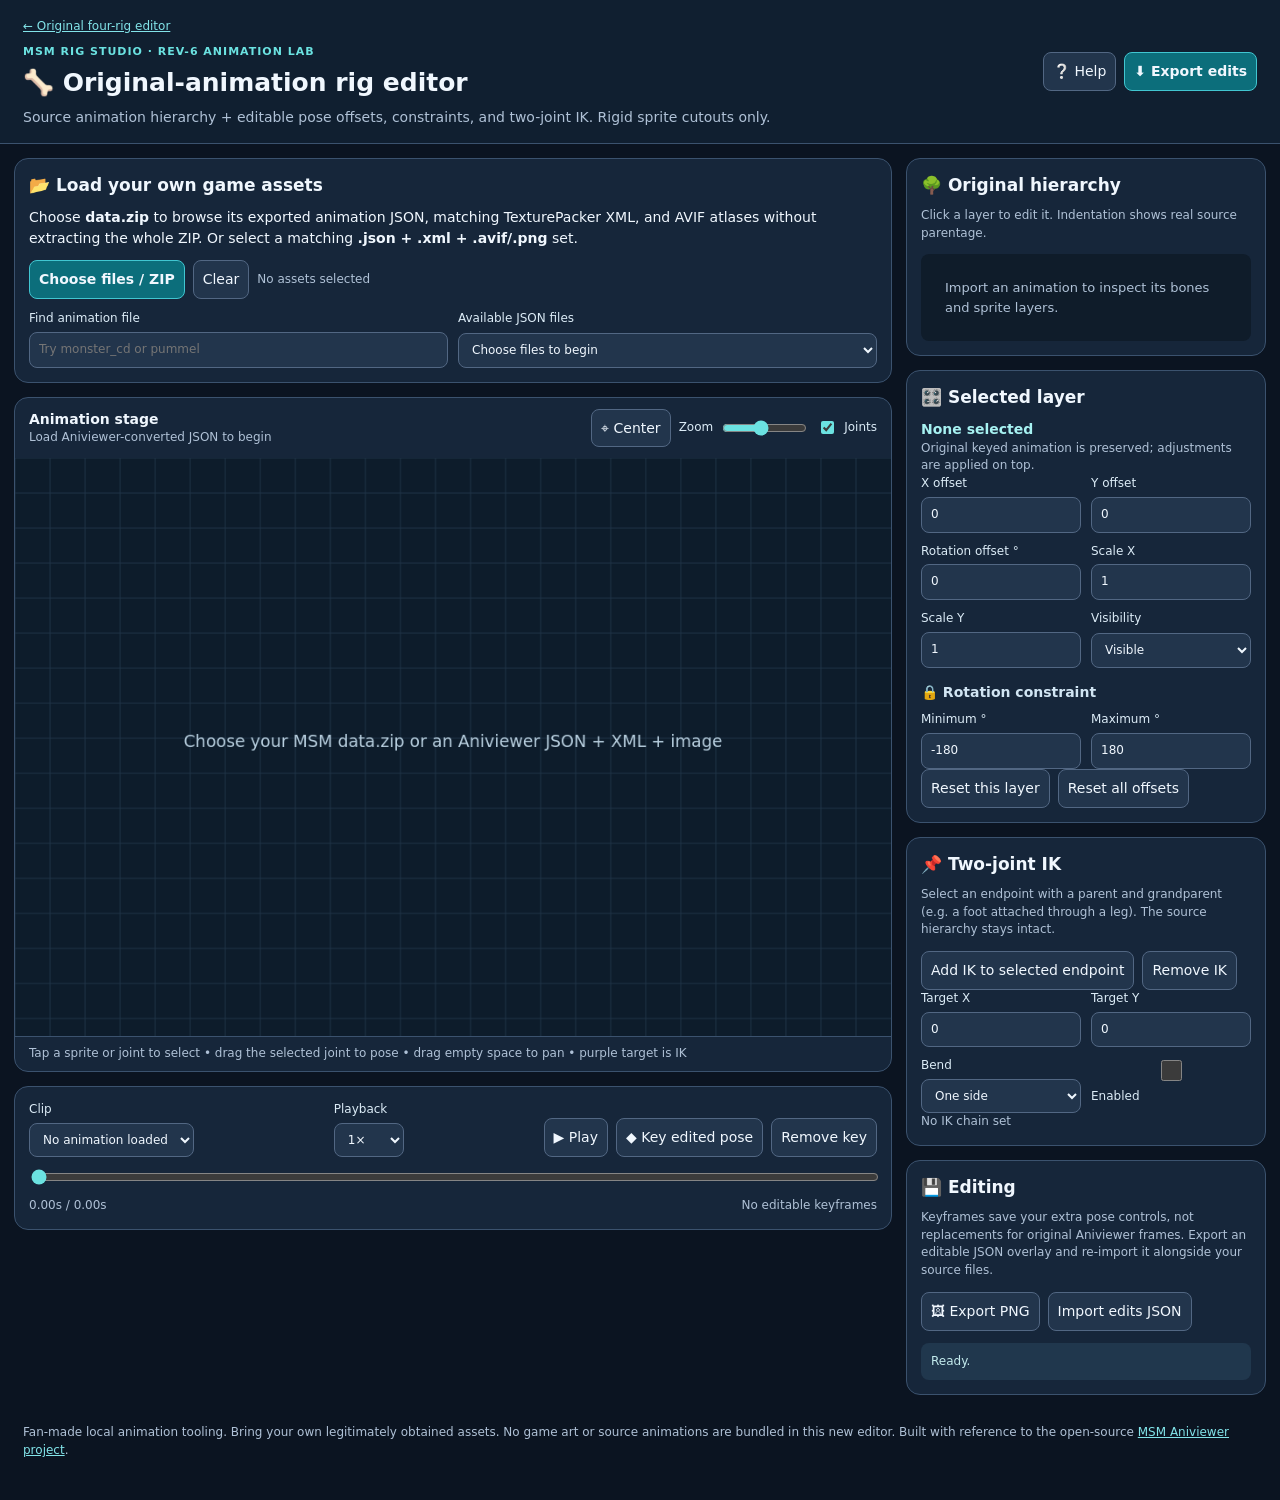
<file: rig-lab.html>
<!doctype html>
<html lang="en"><head><meta charset="utf-8"><meta name="viewport" content="width=device-width, initial-scale=1, viewport-fit=cover"><title>MSM Rig Lab · Aniviewer animation editor</title><link rel="stylesheet" href="./rig-lab.css"><script src="./rig-lab.js" defer></script></head>
<body>
<header><div><a class="back" href="./">← Original four-rig editor</a><div class="eyebrow">MSM RIG STUDIO · REV-6 ANIMATION LAB</div><h1>🦴 Original-animation rig editor</h1><p>Source animation hierarchy + editable pose offsets, constraints, and two-joint IK. Rigid sprite cutouts only.</p></div><div class="header-actions"><button id="helpButton">❔ Help</button><button id="exportButton" class="primary">⬇ Export edits</button></div></header>
<main class="layout">
<section class="left">
<div class="box importbox"><h2>📂 Load your own game assets</h2><p>Choose <strong>data.zip</strong> to browse its exported animation JSON, matching TexturePacker XML, and AVIF atlases without extracting the whole ZIP. Or select a matching <strong>.json + .xml + .avif/.png</strong> set.</p>
<div class="buttonline"><label class="filebutton primary">Choose files / ZIP<input type="file" id="fileInput" multiple accept=".zip,.json,.xml,.png,.avif,.webp,image/*"></label><button id="clearButton">Clear</button><span class="hint" id="fileStatus">No assets selected</span></div>
<div class="inputrow"><label>Find animation file<input id="filterInput" placeholder="Try monster_cd or pummel" autocomplete="off"></label><label>Available JSON files<select id="jsonSelect"><option value="">Choose files to begin</option></select></label></div>
</div>
<div class="box stagebox"><div class="stagehead"><div><strong id="clipHeading">Animation stage</strong><small id="stageStats">Load Aniviewer-converted JSON to begin</small></div><div class="buttonline"><button id="centerButton">⌖ Center</button><label class="compact">Zoom <input id="zoomInput" type="range" min=".5" max="3.2" step=".1" value="1.65"></label><label class="compact"><input id="handlesInput" type="checkbox" checked> Joints</label></div></div><canvas id="stage" width="1000" height="660" aria-label="Editable animation rig and draggable joints"></canvas><div class="stagefoot">Tap a sprite or joint to select • drag the selected joint to pose • drag empty space to pan • purple target is IK</div></div>
<div class="box timeline"><div class="timelabel"><label>Clip<select id="clipSelect"><option>No animation loaded</option></select></label><label>Playback <select id="speedSelect"><option value=".5">½×</option><option value="1" selected>1×</option><option value="1.5">1½×</option><option value="2">2×</option></select></label><div class="buttonline"><button id="playButton">▶ Play</button><button id="keyButton">◆ Key edited pose</button><button id="deleteKeyButton">Remove key</button></div></div><input id="timeInput" type="range" min="0" max="1000" step="1" value="0" aria-label="Animation timeline"><div class="timelabel"><span id="timeText">0.00s / 0.00s</span><span id="keyText">No editable keyframes</span></div></div>
</section>
<aside class="right">
<div class="box"><h2>🌳 Original hierarchy</h2><p class="hint">Click a layer to edit it. Indentation shows real source parentage.</p><div id="layerList" class="layers"><div class="placeholder">Import an animation to inspect its bones and sprite layers.</div></div></div>
<div class="box" id="editorPanel"><h2>🎛️ Selected layer</h2><div id="selectedName" class="selected">None selected</div><div id="layerDetails" class="hint">Original keyed animation is preserved; adjustments are applied on top.</div>
<div class="gridfields"><label>X offset <input id="offsetX" type="number" step=".5" value="0"></label><label>Y offset <input id="offsetY" type="number" step=".5" value="0"></label><label>Rotation offset ° <input id="rotation" type="number" step="1" value="0"></label><label>Scale X <input id="scaleX" type="number" min=".1" max="5" step=".05" value="1"></label><label>Scale Y <input id="scaleY" type="number" min=".1" max="5" step=".05" value="1"></label><label>Visibility <select id="visible"><option value="yes">Visible</option><option value="no">Hidden</option></select></label></div>
<h3>🔒 Rotation constraint</h3><div class="gridfields"><label>Minimum ° <input id="minAngle" type="number" value="-180" step="5"></label><label>Maximum ° <input id="maxAngle" type="number" value="180" step="5"></label></div><div class="buttonline"><button id="resetLayerButton">Reset this layer</button><button id="resetAllButton">Reset all offsets</button></div></div>
<div class="box"><h2>📌 Two-joint IK</h2><p class="hint">Select an endpoint with a parent and grandparent (e.g. a foot attached through a leg). The source hierarchy stays intact.</p><div class="buttonline"><button id="ikCreateButton">Add IK to selected endpoint</button><button id="ikRemoveButton">Remove IK</button></div><div class="gridfields"><label>Target X <input id="ikX" type="number" step="1" value="0"></label><label>Target Y <input id="ikY" type="number" step="1" value="0"></label><label>Bend <select id="ikBend"><option value="1">One side</option><option value="-1">Other side</option></select></label><label><input id="ikEnabled" type="checkbox"> Enabled</label></div><div class="hint" id="ikStatus">No IK chain set</div></div>
<div class="box"><h2>💾 Editing</h2><p class="hint">Keyframes save your extra pose controls, not replacements for original Aniviewer frames. Export an editable JSON overlay and re-import it alongside your source files.</p><div class="buttonline"><button id="exportPNGButton">🖼 Export PNG</button><button id="importEditsButton">Import edits JSON</button></div><input id="editsInput" type="file" accept=".json,application/json" hidden><div id="message" class="status" role="status" aria-live="polite">Ready.</div></div>
</aside>
</main>
<dialog id="helpDialog"><h2>How to use Rig Lab</h2><p><strong>Quickest:</strong> Select the full <code>data.zip</code>, filter for <code>monster_cd.json</code> (Fwog) and select it. The editor finds its XML and AVIF atlas in the archive automatically. No 462 MB extraction is needed.</p><p>Or choose three individual files such as <code>monster_cd.json</code>, <code>monster_CD_sheet.xml</code>, and <code>monster_CD_sheet.avif</code>. Supported inputs are converted Aniviewer JSON (Rev 2/5/6 compatible where fields exist), TexturePacker XML, and local atlas images. File contents remain in your browser.</p><p>The original track plays through the hierarchy. Selecting layers lets you add separate transforms or limits. A two-joint IK chain uses three related layers and is only offered when the source hierarchy supports it. IK is approximate when transforms are nonuniform or a source layer is degenerate.</p><p>This editor uses rigid sprites; it does not perform mesh deformation or recover unexported controls. Aniviewer may support further game-specific features that this editor does not yet handle, including complex shaders, meshes, and draw-order changes.</p><button id="helpClose">Close</button></dialog>
<footer>Fan-made local animation tooling. Bring your own legitimately obtained assets. No game art or source animations are bundled in this new editor. Built with reference to the open-source <a href="https://github.com/LennyFaze0/MSM-Aniviewer" rel="noopener">MSM Aniviewer project</a>.</footer></body></html>
</file>
<file: rig-lab.css>
:root{color-scheme:dark;--bg:#0b1421;--panel:#16263a;--panel2:#22354c;--outline:#3b526e;--fg:#f0f7fe;--muted:#afc1d6;--cyan:#6be2e1;--purple:#d5a2ff}
*{box-sizing:border-box}body{margin:0;background:var(--bg);font:14px/1.48 system-ui,-apple-system,BlinkMacSystemFont,"Segoe UI",sans-serif;color:var(--fg)}
header{display:flex;align-items:center;justify-content:space-between;gap:18px;flex-wrap:wrap;padding:15px 23px;background:#101f30;border-bottom:1px solid var(--outline)}h1{font-size:25px;margin:4px 0 2px}h2{font-size:17px;margin:0 0 9px}h3{font-size:14px;margin:14px 0 9px;color:#d1e5f3}p{margin:6px 0 12px}header p{margin-bottom:0;color:var(--muted)}a{color:#82e4e9}.eyebrow{color:var(--cyan);font-size:11px;font-weight:800;letter-spacing:.09em;margin-top:8px}.back{font-size:12px}.header-actions,.buttonline{display:flex;gap:8px;align-items:center;flex-wrap:wrap}button,.filebutton,select,input:not([type=checkbox]):not([type=range]){font:inherit;border:1px solid #526783;background:var(--panel2);color:var(--fg);border-radius:8px;padding:8px 9px;min-width:0}input[type=checkbox],input[type=range]{accent-color:var(--cyan)}input[type=range]{width:100%}button,.filebutton{cursor:pointer}button:hover,.filebutton:hover{background:#35516d}button:disabled{opacity:.5;cursor:default}.primary{background:#0c6e7b;border-color:#41c6d1;font-weight:700}.filebutton{display:inline-flex;align-items:center;position:relative}.filebutton input{position:absolute;inset:0;opacity:0;cursor:pointer;width:100%;height:100%}
.layout{display:grid;grid-template-columns:minmax(420px,1fr) 360px;gap:14px;max-width:1670px;margin:auto;padding:14px}.left,.right{min-width:0;display:flex;flex-direction:column;gap:14px}.box{background:var(--panel);border:1px solid var(--outline);border-radius:14px;padding:14px;min-width:0}.hint,small{font-size:12px;color:var(--muted)}.inputrow{display:grid;grid-template-columns:1fr 1fr;gap:10px;margin-top:11px}label{display:grid;gap:4px;color:#dcecf7;font-size:12px}label.compact{display:inline-flex;align-items:center;gap:7px}.inputrow select,.inputrow input{width:100%}.stagebox{padding:0;overflow:hidden}.stagehead{padding:11px 14px;display:flex;align-items:center;justify-content:space-between;gap:11px;flex-wrap:wrap}.stagehead strong,.stagehead small{display:block}canvas{width:100%;display:block;aspect-ratio:1000/660;height:auto;touch-action:none;background:#0c1a2a;cursor:crosshair}.stagefoot{border-top:1px solid var(--outline);padding:8px 14px;font-size:12px;color:var(--muted)}#zoomInput{width:85px}.timeline{display:grid;gap:10px}.timelabel{display:flex;justify-content:space-between;align-items:end;gap:10px;flex-wrap:wrap}.timelabel select{display:block;max-width:min(55vw,350px)}.timelabel span{font-size:12px;color:var(--muted)}.layers{max-height:315px;overflow:auto;display:grid;gap:2px;padding:4px;border-radius:8px;background:#0f1c2a}.layers button{width:100%;background:transparent;border-color:transparent;text-align:left;padding:6px 8px;font-size:12px;color:#dbeaf8;white-space:nowrap;overflow:hidden;text-overflow:ellipsis}.layers button.selected{background:#264a63;border-color:#70a5c0}.layers button:hover{background:#264057}.layers .muted{color:#809ab0}.placeholder{padding:20px;color:var(--muted);font-size:13px}.gridfields{display:grid;grid-template-columns:repeat(2,minmax(0,1fr));gap:10px}.gridfields input:not([type=checkbox]),.gridfields select{width:100%}.selected{font-size:14px;font-weight:750;color:#a7f2f2}.status{background:#20374d;border-radius:8px;padding:10px;font-size:12px;margin-top:12px;color:#c3ebed;white-space:pre-wrap}footer{max-width:1600px;margin:auto;padding:15px 23px 40px;color:var(--muted);font-size:12px}dialog{color:var(--fg);background:#1b2b41;border:1px solid #6283a6;border-radius:13px;max-width:min(680px,94vw);padding:24px;line-height:1.65}dialog::backdrop{background:#000a}dialog code{color:#a2ecf3;word-break:break-word}
@media(max-width:1050px){.layout{grid-template-columns:1fr}.right{display:grid;grid-template-columns:repeat(2,minmax(0,1fr));align-items:start}}@media(max-width:650px){.layout{padding:8px;display:flex;flex-direction:column}.right{display:flex}.box{border-radius:10px}.inputrow{grid-template-columns:1fr}.stagehead{padding:8px}.timelabel{align-items:stretch}h1{font-size:21px}header{padding:14px}}
</file>
